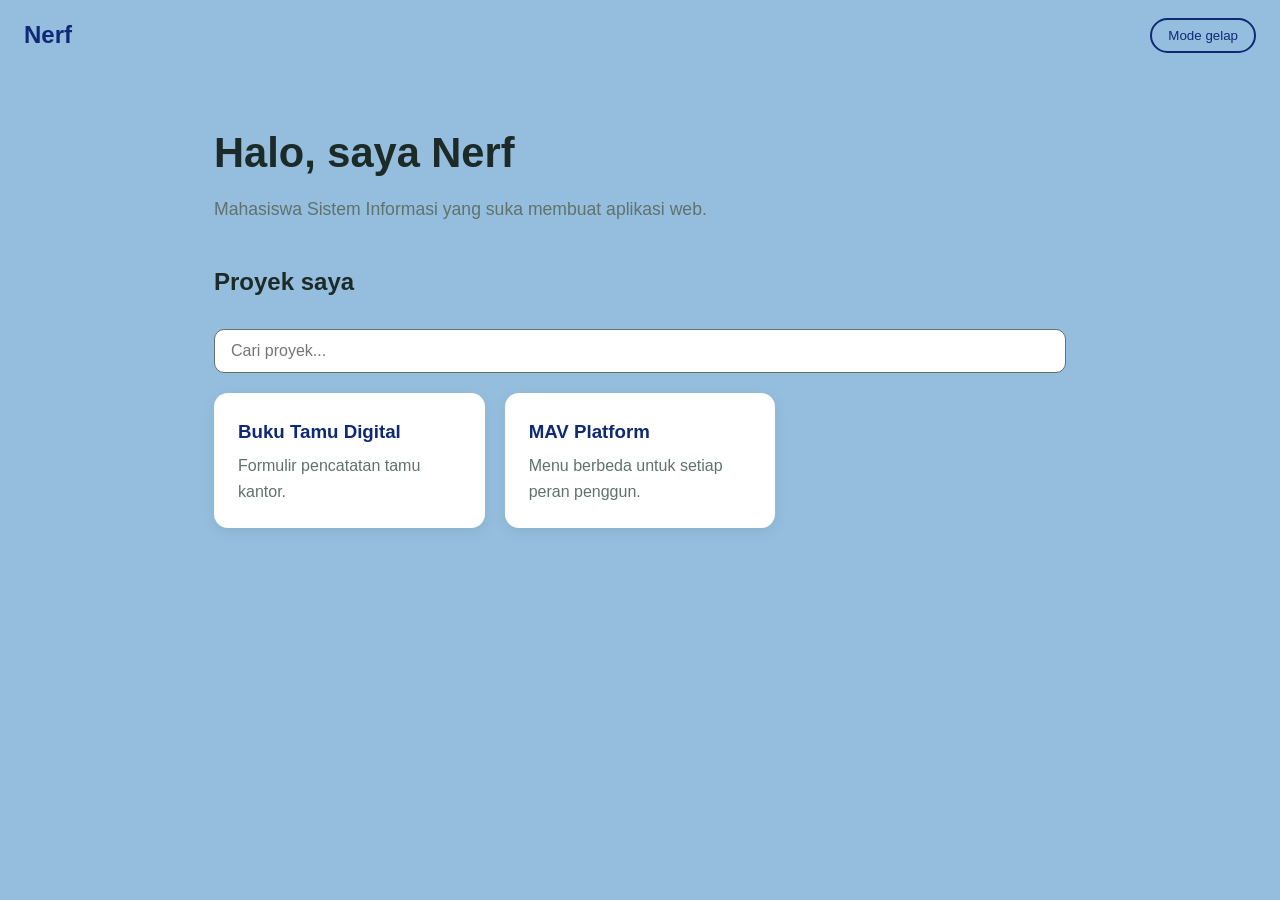
<file: index.html>
<!doctype html>
<html lang="id">
  <head>
    <meta charset="UTF-8" />
    <meta name="viewport" content="width=device-width, initial-scale=1" />
    <title>Portofolio Yan</title>

    <!-- <link rel="stylesheet" href="style.css" /> -->
     <STYLE>
      :root {
    --latar: #95bede;
    --kartu: #ffffff;
    --teks: #1c2b27;
    --teks-pudar: #5f726c;
    --aksen: #0f2976;
}

body.gelap {
    --latar: #2370ab;
    --kartu: #1b2623;
    --teks: #e6efec;
    --teks-pudar: #94a8a1;
    --aksen: #0f2976;
}

/* ===== 2. Dasar halaman ===== */
* {
    box-sizing: border-box;
}

body {
    margin: 0;
    font-family: Arial, sans-serif;
    line-height: 1.6;
    background: var(--latar);
    color: var(--teks);
}

/* ===== 3. Bagian atas ===== */
.header {
    display: flex;
    justify-content: space-between;
    align-items: center;
    padding: 16px 24px;
}

.logo {
    margin: 0;
    color: var(--aksen);
}

#tombol-tema {
    padding: 8px 16px;
    border: 2px solid var(--aksen);
    border-radius: 20px;
    background: transparent;
    color: var(--aksen);
    cursor: pointer;
}

/* ===== 4. Isi halaman ===== */
.isi {
    max-width: 900px;
    margin: 0 auto;
    padding: 0 24px 60px;
}

.perkenalan {
    padding: 50px 0 20px;
}

.perkenalan h1 {
    font-size: 2.6rem;
    margin: 0 0 8px;
}

.perkenalan p {
    color: var(--teks-pudar);
    font-size: 1.1rem;
    margin: 0;
}

/* ===== 5. Pencarian ===== */
#cari {
    width: 100%;
    padding: 12px 16px;
    margin: 8px 0 20px;
    border: 1px solid var(--teks-pudar);
    border-radius: 10px;
    font-size: 1rem;
    background: var(--kartu);
    color: var(--teks);
}

/* ===== 6. Kartu proyek ===== */
.daftar-proyek {
    display: grid;
    grid-template-columns: repeat(auto-fill, minmax(250px, 1fr));
    gap: 20px;
}

.kartu {
    display: block;
    padding: 24px;
    background: var(--kartu);
    border-radius: 14px;
    box-shadow: 0 4px 14px rgba(0, 0, 0, 0.08);
    color: inherit;
    text-decoration: none;
    transition: transform 0.2s;
}

.kartu:hover {
    transform: translateY(-4px);
}

.kartu h3 {
    margin: 0 0 6px;
    color: var(--aksen);
}

.kartu p {
    margin: 0;
    color: var(--teks-pudar);
}

/* Pesan "tidak ditemukan" disembunyikan dulu */
.pesan-kosong {
    display: none;
    color: var(--teks-pudar);
}
     </STYLE>
  </head>
  <body>
    <header class="header">
      <h2 class="logo">Nerf</h2>
      <button id="tombol-tema">Mode gelap</button>
    </header>
    <main class="isi">
      <section class="perkenalan">
        <h1>Halo, saya Nerf</h1>
        <p>Mahasiswa Sistem Informasi yang suka membuat aplikasi web.</p>
      </section>

      <h2>Proyek saya</h2>
      <input type="text" id="cari" placeholder="Cari proyek..." />
      <section class="daftar-proyek">
        <a class="kartu" href="buku-tamu-digital/index.html">
          <h3>Buku Tamu Digital</h3>
          <p>Formulir pencatatan tamu kantor.</p>
        </a>
        <a class="kartu" href="mav-platform/index.html">
          <h3>MAV Platform</h3>
          <p>Menu berbeda untuk setiap peran penggun.</p>
        </a>
      </section>
      <p id="pesan-kosong" class="pesan-kosong">Proyek tidak ditemukan.</p>
    </main>
    <!-- <script src="script.js"></script> -->
     <SCRipt>
      // ===== 1. Mode gelap / terang =====
// Ambil tombol dari HTML berdasarkan id-nya
const tombolTema = document.getElementById("tombol-tema");
// Saat tombol diklik, tambah/hapus class "gelap" pada <body>
tombolTema.addEventListener("click", function () {
  document.body.classList.toggle("gelap");
  // Ubah tulisan tombol sesuai mode yang sedang aktif
  if (document.body.classList.contains("gelap")) {
    tombolTema.textContent = "Mode terang";
  } else {
    tombolTema.textContent = "Mode gelap";
  }
});
// ===== 2. Pencarian proyek =====
const kotakCari = document.getElementById("cari");
const semuaKartu = document.querySelectorAll(".kartu");
const pesanKosong = document.getElementById("pesan-kosong");
// Dijalankan setiap kali pengguna mengetik di kotak pencarian
kotakCari.addEventListener("input", function () {
  const kataKunci = kotakCari.value.toLowerCase();
  let adaYangCocok = false;
  // Periksa kartu satu per satu
  semuaKartu.forEach(function (kartu) {
    const isiKartu = kartu.textContent.toLowerCase();
    if (isiKartu.includes(kataKunci)) {
      kartu.style.display = "block"; // tampilkan
      adaYangCocok = true;
    } else {
      kartu.style.display = "none"; // sembunyikan
    }
  });
  // Tampilkan pesan jika tidak ada kartu yang cocok
  if (adaYangCocok) {
    pesanKosong.style.display = "none";
  } else {
    pesanKosong.style.display = "block";
  }
});
     </SCRipt>
  </body>
</html>
</file>
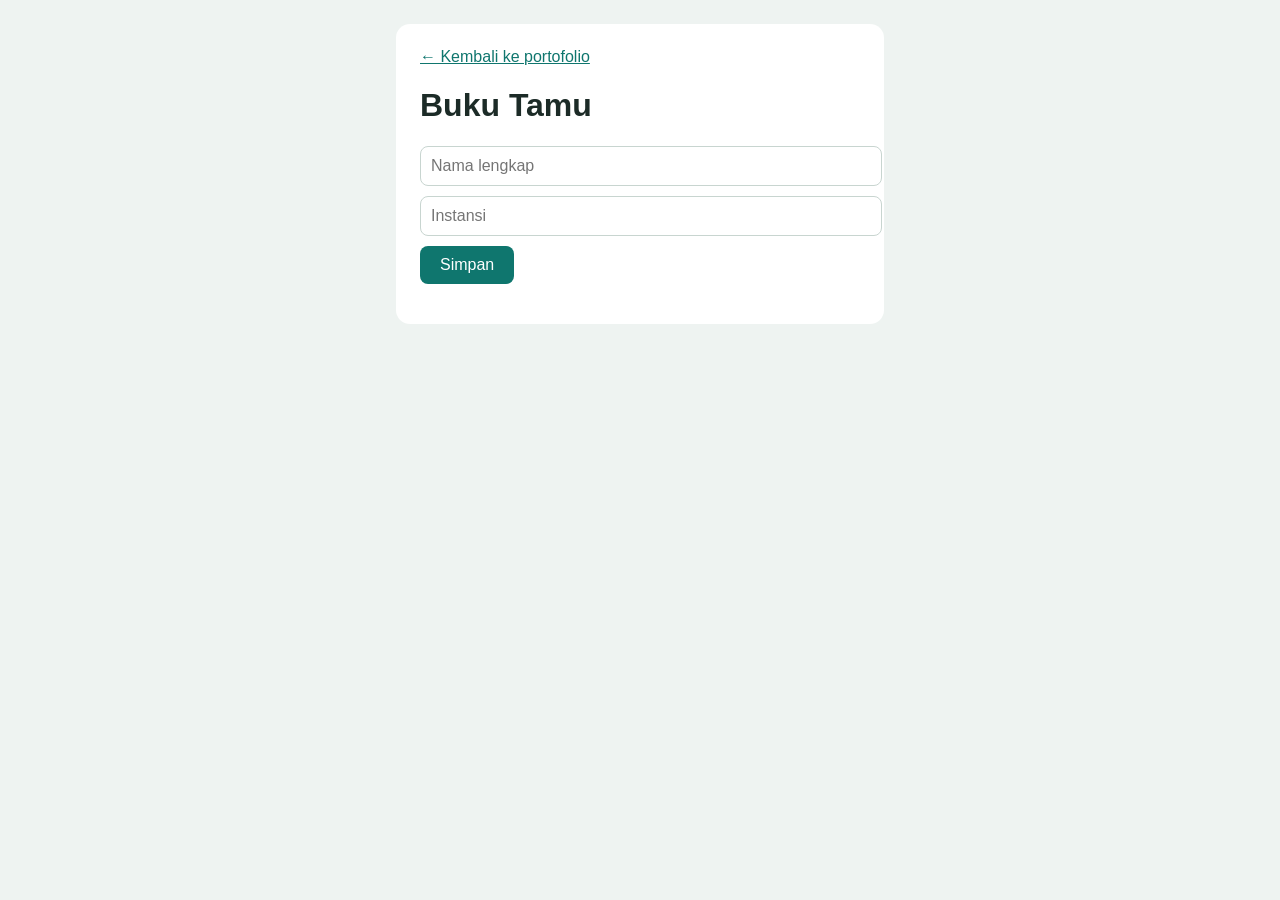
<file: buku-tamu-digital/index.html>
<!doctype html>
<html lang="id">
  <head>
    <meta charset="UTF-8" />
    <meta name="viewport" content="width=device-width, initial-scale=1" />
    <title>Buku Tamu Digital</title>
    <link rel="stylesheet" href="style.css" />
  </head>
  <body>
    <div class="kotak">
      <a href="../index.html">&larr; Kembali ke portofolio</a>
      <h1>Buku Tamu</h1>
      <input id="nama" placeholder="Nama lengkap" />
      <input id="instansi" placeholder="Instansi" />
      <button id="simpan">Simpan</button>
      <ul id="daftar"></ul>
    </div>
    <script src="script.js"></script>
  </body>
</html>
</file>
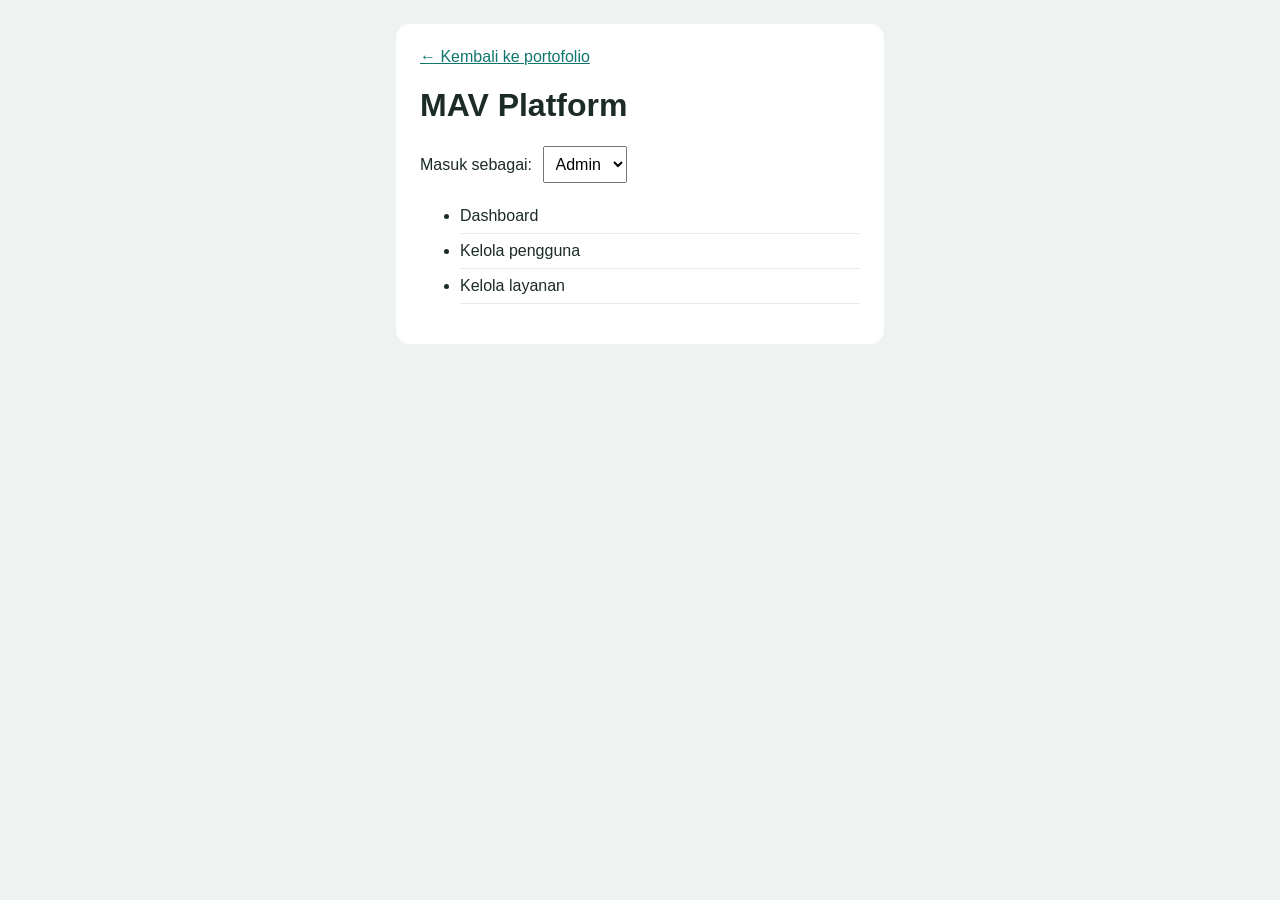
<file: mav-platform/index.html>
<!doctype html>
<html lang="id">
  <head>
    <meta charset="UTF-8" />
    <meta name="viewport" content="width=device-width, initial-scale=1" />
    <title>MAV Platform</title>
    <link rel="stylesheet" href="style.css" />
  </head>
  <body>
    <div class="kotak">
      <a href="../index.html">&larr; Kembali ke portofolio</a>
      <h1>MAV Platform</h1>
      <label
        >Masuk sebagai:
        <select id="peran">
          <option value="admin">Admin</option>
          <option value="staf">Staf</option>
          <option value="tamu">Tamu</option>
        </select>
      </label>
      <ul id="menu"></ul>
    </div>
    <script src="script.js"></script>
  </body>
</html>
</file>
<file: style.css>
:root {
    --latar: #95bede;
    --kartu: #ffffff;
    --teks: #1c2b27;
    --teks-pudar: #5f726c;
    --aksen: #0f2976;
}

body.gelap {
    --latar: #2370ab;
    --kartu: #1b2623;
    --teks: #e6efec;
    --teks-pudar: #94a8a1;
    --aksen: #0f2976;
}

/* ===== 2. Dasar halaman ===== */
* {
    box-sizing: border-box;
}

body {
    margin: 0;
    font-family: Arial, sans-serif;
    line-height: 1.6;
    background: var(--latar);
    color: var(--teks);
}

/* ===== 3. Bagian atas ===== */
.header {
    display: flex;
    justify-content: space-between;
    align-items: center;
    padding: 16px 24px;
}

.logo {
    margin: 0;
    color: var(--aksen);
}

#tombol-tema {
    padding: 8px 16px;
    border: 2px solid var(--aksen);
    border-radius: 20px;
    background: transparent;
    color: var(--aksen);
    cursor: pointer;
}

/* ===== 4. Isi halaman ===== */
.isi {
    max-width: 900px;
    margin: 0 auto;
    padding: 0 24px 60px;
}

.perkenalan {
    padding: 50px 0 20px;
}

.perkenalan h1 {
    font-size: 2.6rem;
    margin: 0 0 8px;
}

.perkenalan p {
    color: var(--teks-pudar);
    font-size: 1.1rem;
    margin: 0;
}

/* ===== 5. Pencarian ===== */
#cari {
    width: 100%;
    padding: 12px 16px;
    margin: 8px 0 20px;
    border: 1px solid var(--teks-pudar);
    border-radius: 10px;
    font-size: 1rem;
    background: var(--kartu);
    color: var(--teks);
}

/* ===== 6. Kartu proyek ===== */
.daftar-proyek {
    display: grid;
    grid-template-columns: repeat(auto-fill, minmax(250px, 1fr));
    gap: 20px;
}

.kartu {
    display: block;
    padding: 24px;
    background: var(--kartu);
    border-radius: 14px;
    box-shadow: 0 4px 14px rgba(0, 0, 0, 0.08);
    color: inherit;
    text-decoration: none;
    transition: transform 0.2s;
}

.kartu:hover {
    transform: translateY(-4px);
}

.kartu h3 {
    margin: 0 0 6px;
    color: var(--aksen);
}

.kartu p {
    margin: 0;
    color: var(--teks-pudar);
}

/* Pesan "tidak ditemukan" disembunyikan dulu */
.pesan-kosong {
    display: none;
    color: var(--teks-pudar);
}
</file>
<file: buku-tamu-digital/style.css>
body {
    font-family: Arial, sans-serif;
    background: #eef3f1;
    margin: 0;
    padding: 24px;
    color: #1c2b27;
}

.kotak {
    max-width: 440px;
    margin: 0 auto;
    background: #fff;
    padding: 24px;
    border-radius: 14px;
}

a {
    color: #0f766e;
}

input {
    display: block;
    width: 100%;
    padding: 10px;
    margin: 10px 0;
    border: 1px solid #c8d5d0;
    border-radius: 8px;
    font-size: 1rem;
}

button {
    padding: 10px 20px;
    border: 0;
    border-radius: 8px;
    background: #0f766e;
    color: #fff;
    font-size: 1rem;
    cursor: pointer;
}

li {
    padding: 8px 0;
    border-bottom: 1px solid #e3ebe8;
}
</file>
<file: mav-platform/style.css>
body {
    font-family: Arial, sans-serif;
    background: #eef3f1;
    margin: 0;
    padding: 24px;
    color: #1c2b27;
}

.kotak {
    max-width: 440px;
    margin: 0 auto;
    background: #fff;
    padding: 24px;
    border-radius: 14px;
}

a {
    color: #0f766e;
}

select {
    padding: 8px;
    font-size: 1rem;
    margin-left: 6px;
}

li {
    padding: 8px 0;
    border-bottom: 1px solid #e3ebe8;
}
</file>
